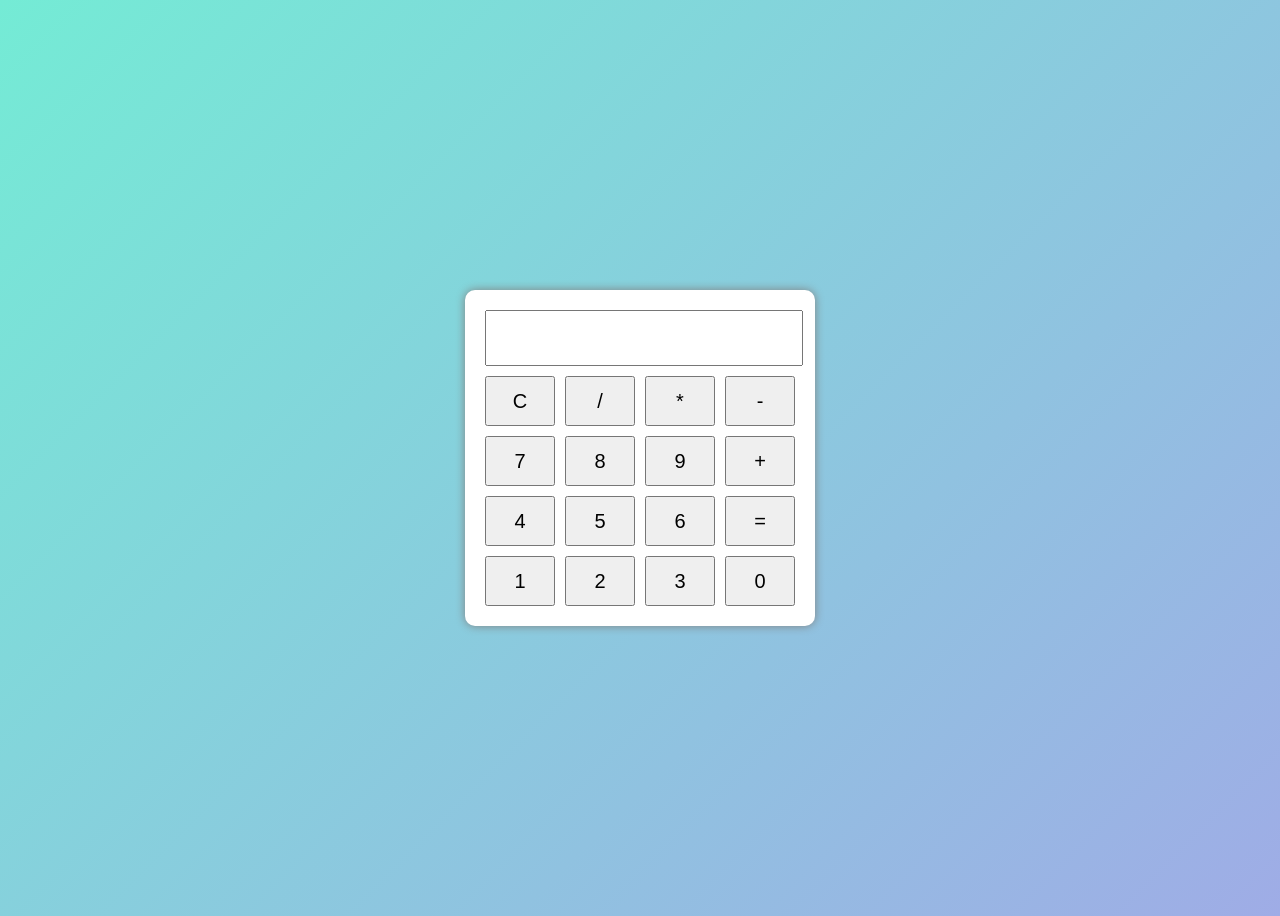
<file: Task2_Calculator/index.html>
<!DOCTYPE html>
<html>
<head>
    <title>Calculator</title>
    <link rel="stylesheet" href="style.css">
</head>
<body>

<div class="calculator">

    <input type="text" id="display" readonly>

    <div class="buttons">

        <button onclick="clearDisplay()">C</button>
        <button onclick="appendValue('/')">/</button>
        <button onclick="appendValue('*')">*</button>
        <button onclick="appendValue('-')">-</button>
        <button onclick="appendValue('7')">7</button>
        <button onclick="appendValue('8')">8</button>
        <button onclick="appendValue('9')">9</button>
        <button onclick="appendValue('+')">+</button>
        <button onclick="appendValue('4')">4</button>
        <button onclick="appendValue('5')">5</button>
        <button onclick="appendValue('6')">6</button>
        <button onclick="calculate()">=</button>
        <button onclick="appendValue('1')">1</button>
        <button onclick="appendValue('2')">2</button>
        <button onclick="appendValue('3')">3</button>
        <button onclick="appendValue('0')">0</button>
    </div>
</div>
<script src="script.js"></script>
</body>
</html>
</file>
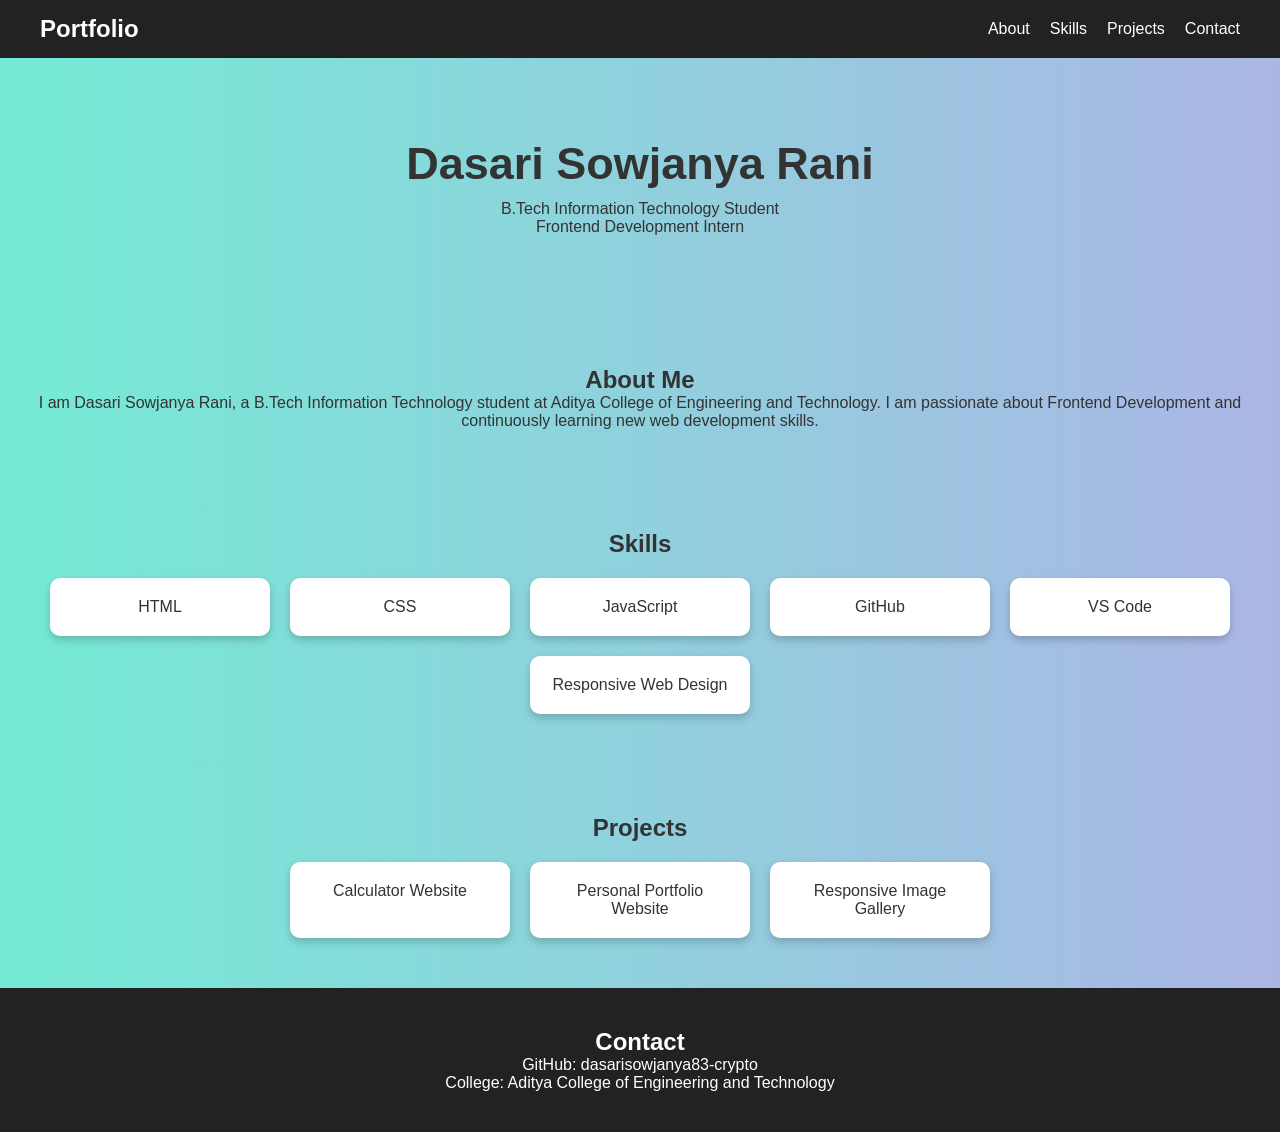
<file: Task3_Portfolio/index.html>
<!DOCTYPE html>
<html>
<head>
    <title>My Portfolio</title>
    <link rel="stylesheet" href="style.css">
</head>
<body>

    <nav>
        <h2>Portfolio</h2>
        <ul>
            <li><a href="#about">About</a></li>
            <li><a href="#skills">Skills</a></li>
            <li><a href="#projects">Projects</a></li>
            <li><a href="#contact">Contact</a></li>
        </ul>
    </nav>

    <section class="hero">
        <h1>Dasari Sowjanya Rani</h1>
        <p>B.Tech Information Technology Student</p>
        <p>Frontend Development Intern</p>
    </section>

    <section id="about">
        <h2>About Me</h2>
        <p>
            I am Dasari Sowjanya Rani, a B.Tech Information Technology student
            at Aditya College of Engineering and Technology. I am passionate
            about Frontend Development and continuously learning new web
            development skills.
        </p>
    </section>

    <section id="skills">
        <h2>Skills</h2>
        <div class="card-container">
            <div class="card">HTML</div>
            <div class="card">CSS</div>
            <div class="card">JavaScript</div>
            <div class="card">GitHub</div>
            <div class="card">VS Code</div>
            <div class="card">Responsive Web Design</div>
        </div>
    </section>

    <section id="projects">
        <h2>Projects</h2>
        <div class="card-container">
            <div class="card">Calculator Website</div>
            <div class="card">Personal Portfolio Website</div>
            <div class="card">Responsive Image Gallery</div>
        </div>
    </section>

    <section id="contact">
        <h2>Contact</h2>
        <p>GitHub: dasarisowjanya83-crypto</p>
        <p>College: Aditya College of Engineering and Technology</p>
    </section>

    <script src="script.js"></script>

</body>
</html>
</file>
<file: Task2_Calculator/style.css>
body{
    display:flex;
    justify-content:center;
    align-items:center;
    height:100vh;
    background:linear-gradient(135deg,#74ebd5,#9face6);
}

.calculator{
    background:white;
    padding:20px;
    border-radius:10px;
    box-shadow:0 0 10px gray;
}

#display{
    width:100%;
    height:50px;
    font-size:24px;
    margin-bottom:10px;
}

.buttons{
    display:grid;
    grid-template-columns:repeat(4,70px);
    gap:10px;
}

button{
    height:50px;
    font-size:20px;
    cursor:pointer;
}

button:hover{
    background:lightgray;
}
</file>
<file: Task3_Portfolio/style.css>
*{
    margin:0;
    padding:0;
    box-sizing:border-box;
    font-family:Arial, sans-serif;
}

body{
    background:linear-gradient(to right,#74ebd5,#ACB6E5);
    color:#333;
}

nav{
    background:#222;
    color:white;
    display:flex;
    justify-content:space-between;
    align-items:center;
    padding:15px 40px;
}

nav ul{
    list-style:none;
    display:flex;
    gap:20px;
}

nav a{
    color:white;
    text-decoration:none;
}

nav a:hover{
    color:yellow;
}

.hero{
    text-align:center;
    padding:80px 20px;
}

.hero h1{
    font-size:45px;
    margin-bottom:10px;
}

section{
    padding:50px 20px;
    text-align:center;
}

.card-container{
    display:flex;
    justify-content:center;
    flex-wrap:wrap;
    gap:20px;
    margin-top:20px;
}

.card{
    background:white;
    padding:20px;
    border-radius:10px;
    width:220px;
    box-shadow:0 4px 8px rgba(0,0,0,0.2);
    transition:0.3s;
}

.card:hover{
    transform:scale(1.05);
}

#contact{
    background:#222;
    color:white;
    padding:40px;
}
</file>
